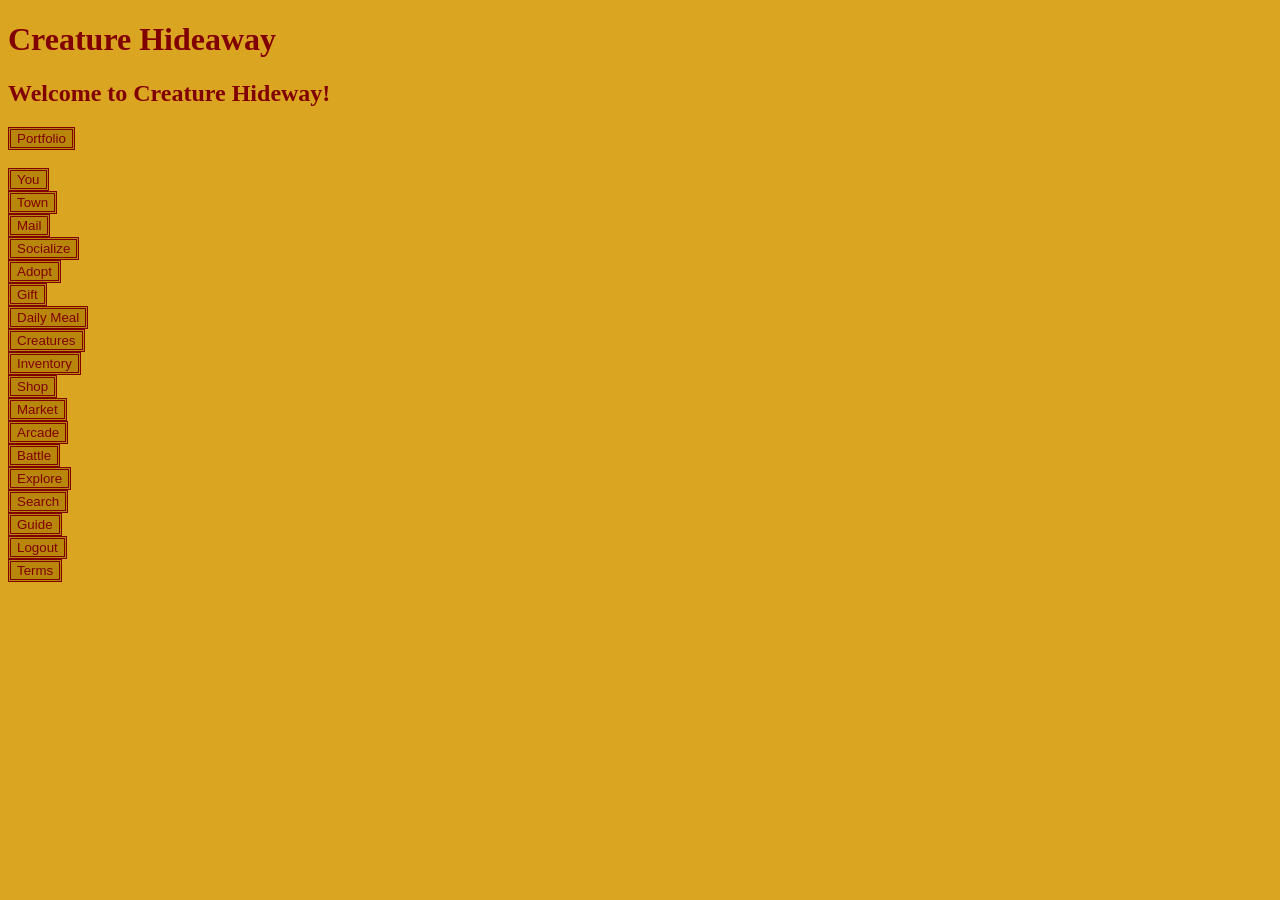
<file: Index.html>
<!DOCTYPE html>
<html lang = "en">
<head>
  <link rel ="stylesheet" href="CHStyles.css">
  <meta charset = "utf-8">
  <title> Creature Hideway </title>
</head>

<body>
<h1>Creature Hideaway</h1>

<h2> Welcome to Creature Hideway! </h2>

<a href="index.html">
  <button>Portfolio</button>
</a>
<br>
<br>
<button onclick= "alert('There is no You to visit!')">You</button>
<br>
<a href="Town.html">
  <button>Town</button>
</a>
<br>
<button onclick= "alert('The Post Office seems closed...')">Mail</button>
<br>
<button onclick= "alert('The Social Meadows are not open...')">Socialize</button>
<br>
<button onclick= "alert('The Adoption Center seems not to be open...')">Adopt</button>
<br>
<button onclick= "alert('There is construction sign reading Under Construction...')">Gift</button>
<br>
<button onclick= "alert('There is no food here and the fire is getting cold...')">Daily Meal</button>
<br>
<button onclick= "alert('The Creatures are sleeping!')">Creatures</button>
<br>
<a href="Inventory.html">
  <button>Inventory</button>
</a>
<br>
<button onclick='alert("There is nothing to buy...")'> Shop</button>
<br>
<button onclick='alert("The Market is closed for weather...")'> Market</button>
<br>
<button onclick='alert("The Arcade seems to be closed...")'> Arcade</button>
<br>
<button onclick='alert("There is nothing to fight...")'> Battle</button>
<br>
<button onclick='alert("The road is blocked...")'> Explore</button>
<br>
<button onclick='alert("You find nothing...")'> Search</button>
<br>
<button onclick='alert("There is no guide...")'>Guide </button>
<br>
<button onclick='alert("There is nothing to leave...")'>Logout </button>
<br>
<button onclick='alert("There is nothing to read...")'>Terms </button>
</body>
</html>
</file>
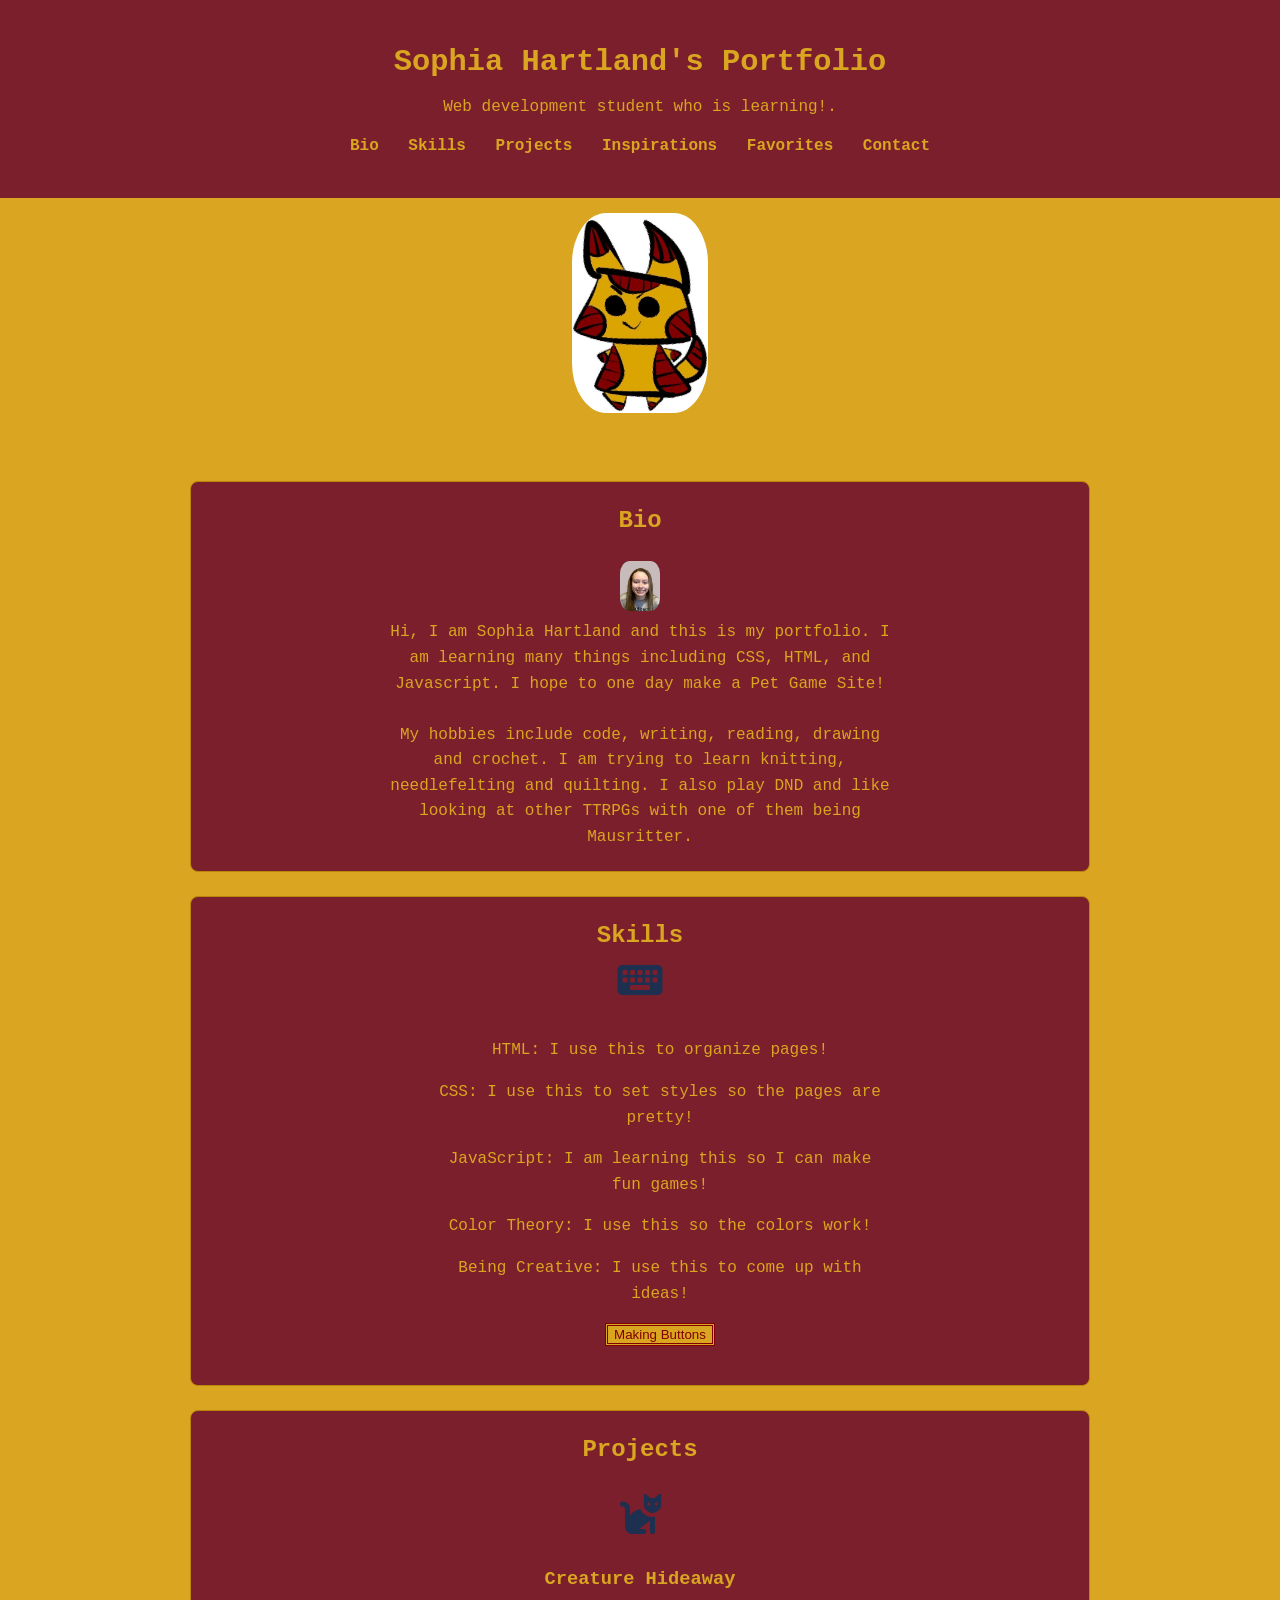
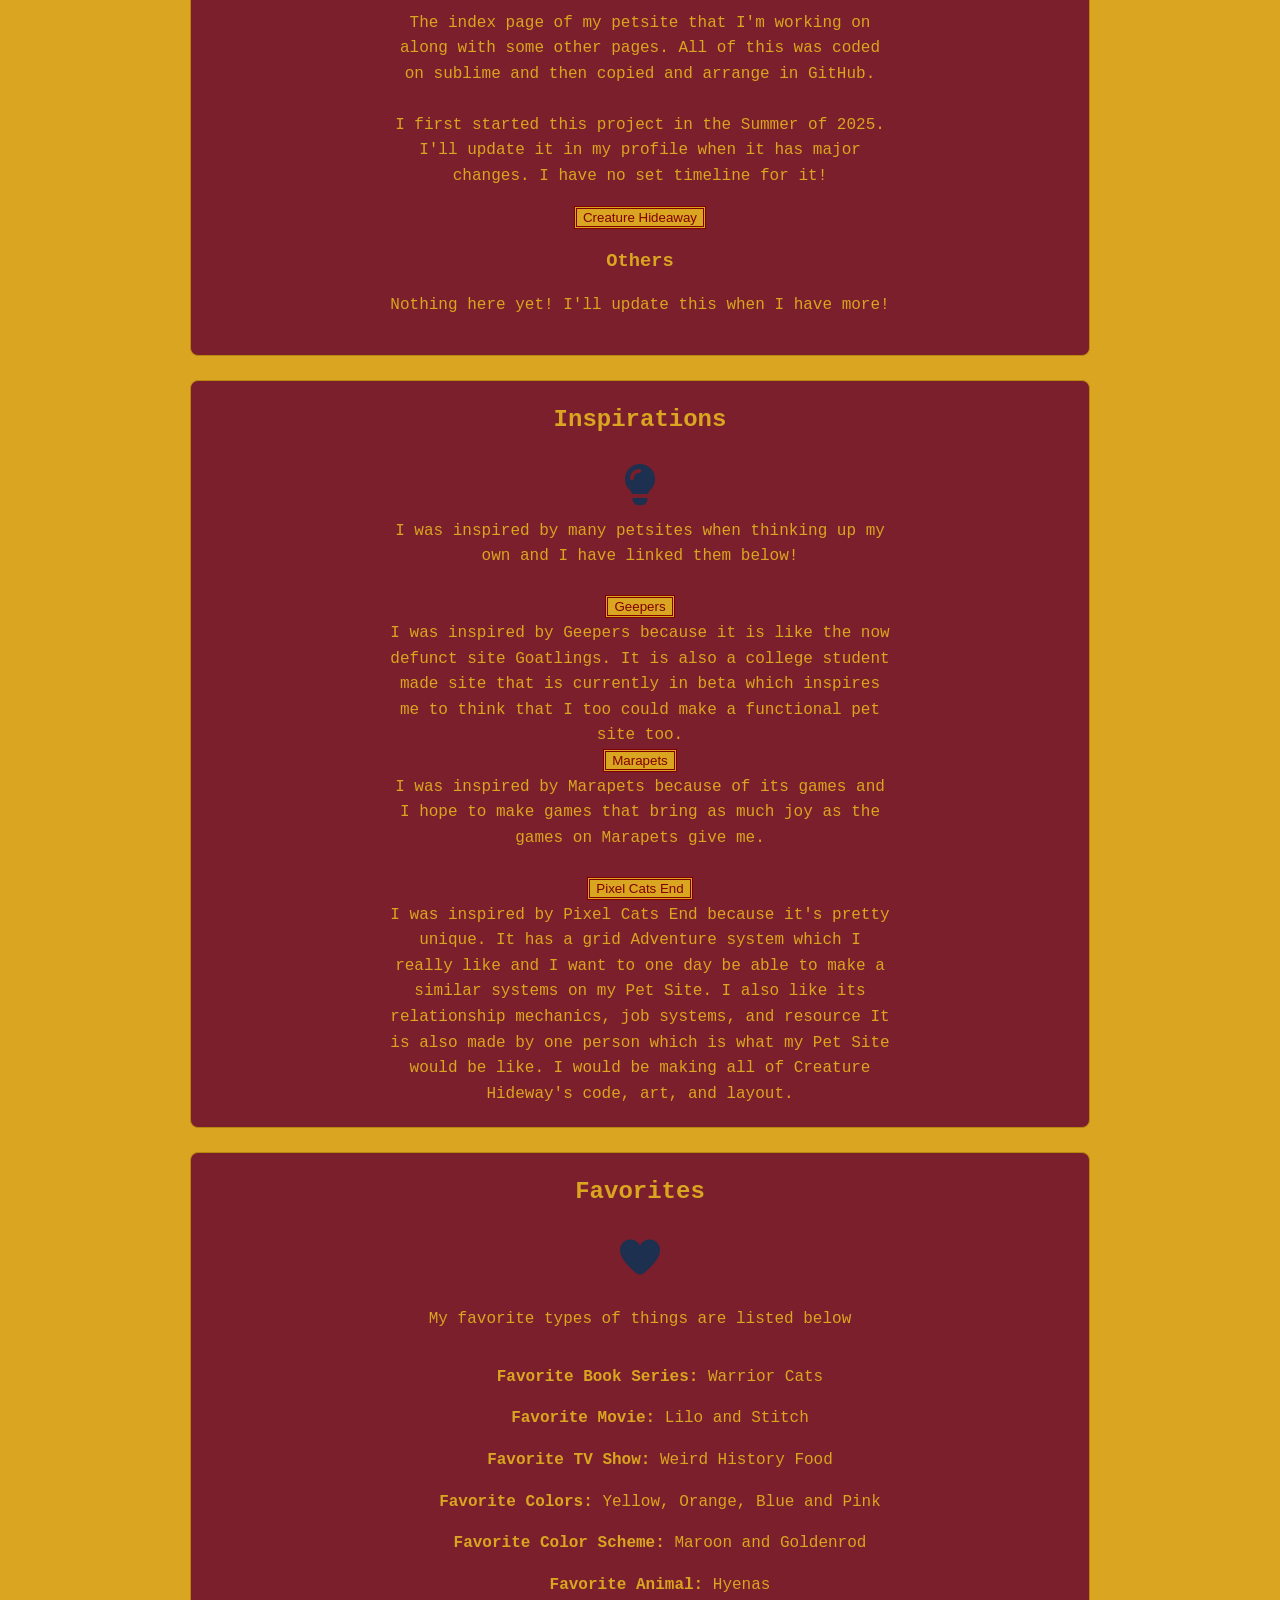
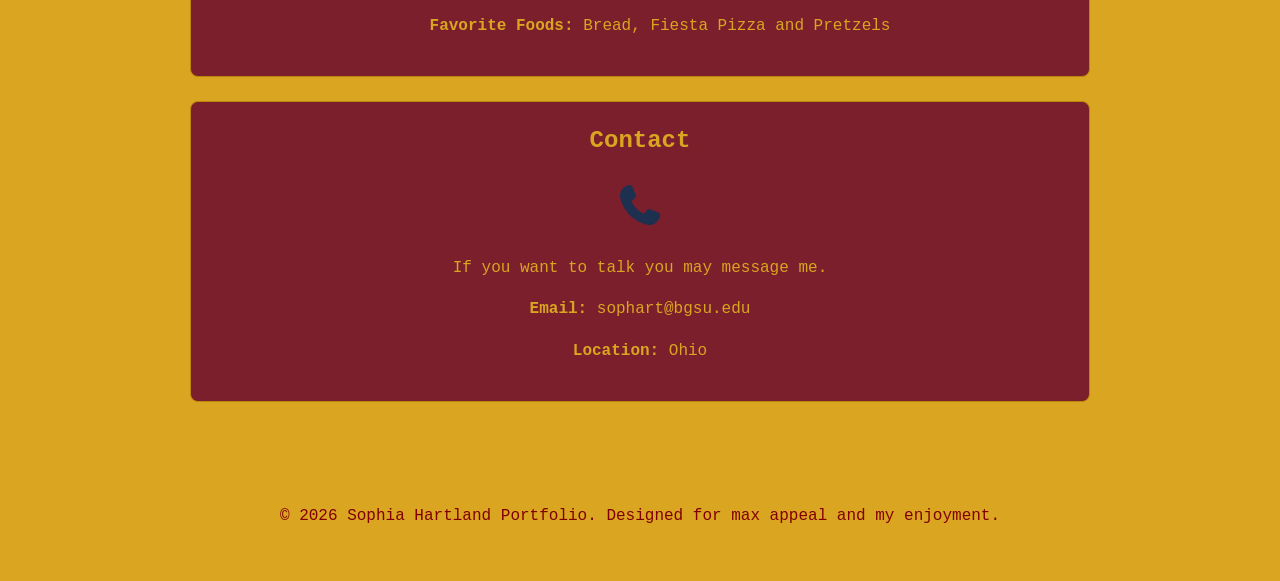
<file: index.html>
<!DOCTYPE html>
<html lang="en">
<head>
  <meta charset="UTF-8">
  <meta name="viewport" content="width=device-width, initial-scale=1.0">
  <title>Sophia Hartland's Portfolio</title>
  <link rel="stylesheet" href="style.css">
</head>
<body>
  <header class="site-header">
    <div class="container">
      <div class="brand">
        <h1> Sophia Hartland's Portfolio</h1>
        <p>Web development student who is learning!.</p>
      </div>
      <nav class="site-nav">
        <a href="#bio">Bio</a>
        <a href="#skills">Skills</a>
        <a href="#projects">Projects</a>
         <a href="#inspirations">Inspirations</a>
        <a href="#favorites">Favorites</a>
        <a href="#contact">Contact</a>
      </nav>
    </div>
  </header>
  <div class="main image">
    <a href="#projects">
  <img src="IMG_9772.jpg" alt="Img of Yellow and Red Cat" class="profile-image">
  </a>
  </div>
  <main class="container">
    <section id="bio" class="section card">
      <h2>Bio</h2>
      <div class="icon image">
        <img src="thumbnail_thumbnail_IMG_3726.jpg" alt="Image of website creator" class="icon-image">
        </div>
      <p> Hi, I am Sophia Hartland and this is my portfolio. I am learning many things including CSS, HTML, and Javascript. I hope to one day make a Pet Game Site!
        <br>
        <br>
        My hobbies include code, writing, reading, drawing and crochet. I am trying to learn knitting, needlefelting and quilting. I also play DND and like looking at other TTRPGs with one of them being Mausritter. 
      </p>
    </section>

    <section id="skills" class="section card">
      <h2>Skills
        <div class="icon image">
        <img src="keyboard-solid.png" alt="Image of a keyboard" class="icon-image">
        </div>
      </h2>
      <ul class="skill-list">
        <p>HTML: I use this to organize pages!</p>
        <p>CSS: I use this to set styles so the pages are pretty!</p>
        <p>JavaScript: I am learning this so I can make fun games! </p>
        <p>Color Theory: I use this so the colors work!</p>
        <p> Being Creative: I use this to come up with ideas!</p>
        <a href="Button Place.html">
         <button> Making Buttons</button>
        </p>
        </a>
        </li>
      </ul>
    </section>

    <section id="projects" class="section card">
      <h2>Projects</h2>
       <div class="icon image">
        <img src="cat-solid.png" alt="Image of a cat" class="icon-image">
        </div>
      <div class="project-item">
        <h3>Creature Hideaway</h3>
        <p> The index page of my petsite that I'm working on along with some other pages. All of this was coded on sublime and then copied and arrange in GitHub.
        <br>
        <br>
        I first started this project in the Summer of 2025. I'll update it in my profile when it has major changes. I have no set timeline for it!
        </p>
          <a href="Index.html">
            <button>Creature Hideaway</button>
          </a>
        <br>
        <h3>Others </h3>
        <p>Nothing here yet! I'll update this when I have more!</p>
      </div>
    </section>

<section id="inspirations" class="section card">
      <h2>Inspirations</h2>
      <div class="icon image">
        <img src="lightbulb-solid.png" alt="Image of a lightbulb" class="icon-image">
        </div>
        <p>I was inspired by many petsites when thinking up my own and I have linked them below!</p>
        <br>
          <a href="https://www.geeperpets.com/">
            <button>Geepers</button>
          </a>
          <p>I was inspired by Geepers because it is like the now defunct site Goatlings. It is also a college student made site that is currently in beta which inspires me to think that I too could make a functional pet site too. </p>
          <a href="https://marapets.com/">
            <button>Marapets</button>
          </a>
          <p> I was inspired by Marapets because of its games and I hope to make games that bring as much joy as the games on Marapets give me. </p>
          <br>
          <a href="https://www.pixelcatsend.com/">
            <button>Pixel Cats End</button>
          </a>
          <p> I was inspired by Pixel Cats End because it's pretty unique. It has a grid Adventure system which I really like and I want to one day be able to make a similar systems on my Pet Site. I also like its relationship mechanics, job systems, and resource It is also made by one person which is what my Pet Site would be like. I would be making all of Creature Hideway's code, art, and layout.</p>
    </section>

    <section id="favorites" class="section card">
      <h2>Favorites</h2>
       <div class="icon image">
        <img src="heart-solid.png" alt="Image of a heart" class="icon-image">
        </div>
      <p>My favorite types of things are listed below</p>
      <ul class="favorite-list">
        <p><strong>Favorite Book Series:</strong> Warrior Cats </p>
        <p><strong>Favorite Movie:</strong> Lilo and Stitch</p>
        <p><strong>Favorite TV Show:</strong> Weird History Food</p>
        <p><strong>Favorite Colors: </strong> Yellow, Orange, Blue and Pink</p>
        <p><strong>Favorite Color Scheme:</strong> Maroon and Goldenrod</p>
        <p><strong>Favorite Animal: </strong> Hyenas</p>
        <p><strong>Favorite Foods:</strong> Bread, Fiesta Pizza and Pretzels</p>
      </ul>
    </section>

    <section id="contact" class="section card">
      <h2>Contact</h2>
       <div class="icon image">
        <img src="phone-solid.png" alt="Image of a phone" class="icon-image">
        </div>
      <p>If you want to talk you may message me.</p>
      <p><strong>Email:</strong> sophart@bgsu.edu</p>
      <p><strong>Location:</strong> Ohio</p>
    </section>
  </div>
  </main>

  <footer class="site-footer">
    <div class="container">
      <p>© 2026 Sophia Hartland Portfolio. Designed for max appeal and my enjoyment.</p>
    </div>
  </footer>
</body>
</html>
</file>
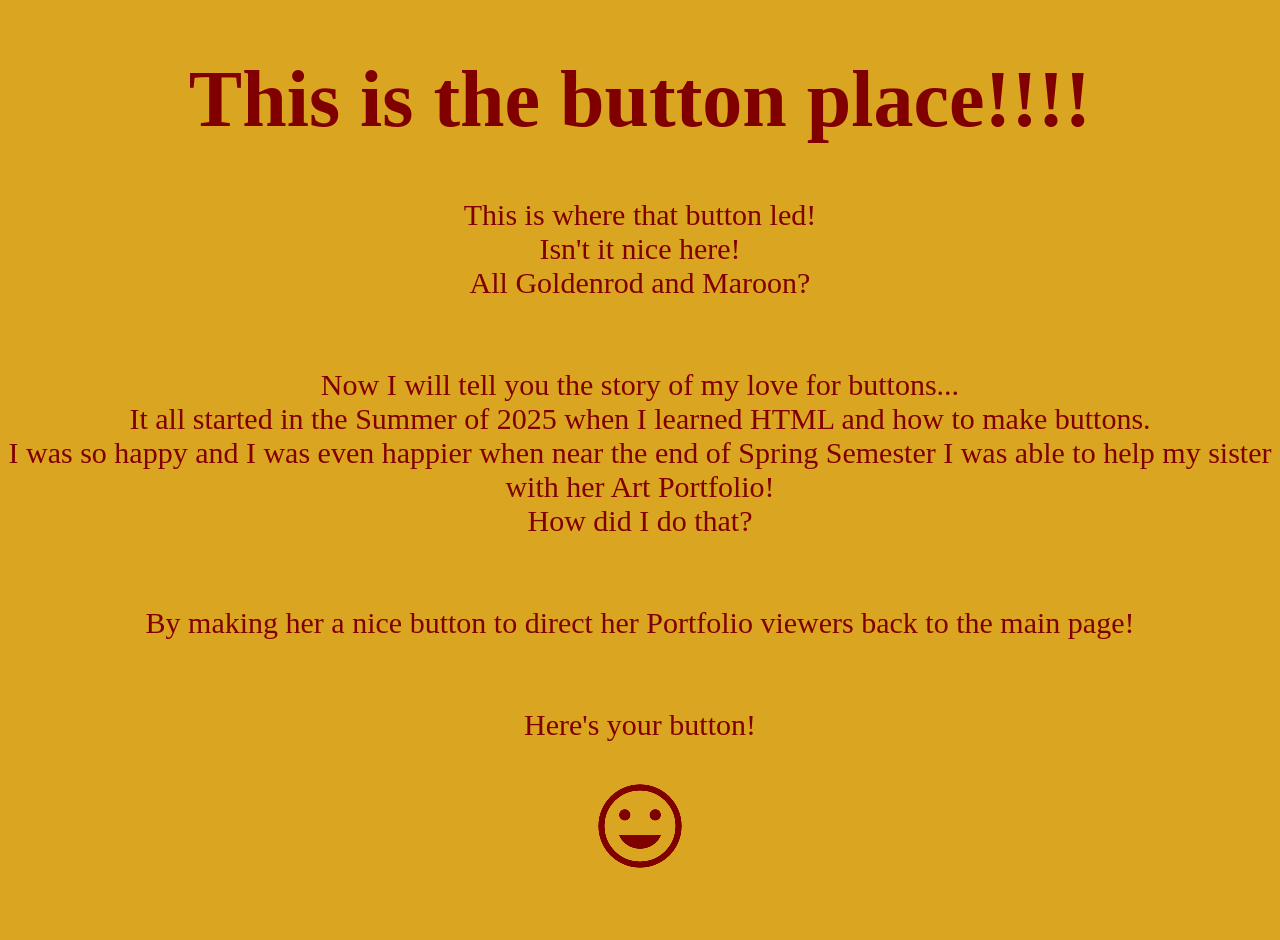
<file: Button Place.html>
<!DOCTYPE html>
<html lang="en">
<head>
  <meta charset="utf-8">
  <meta name="viewport" content="width=device-width,initial-scale=1">
  <title>The Button Place</title>
  <link rel="stylesheet" href="Button.Style.css">
</head>
<body>
<h1>This is the button place!!!!</h1>
<p> This is where that button led!
<br>
Isn't it nice here!
<br>
All Goldenrod and Maroon?
<br>
<br>
<br>
Now I will tell you the story of my love for buttons...
<br>
It all started in the Summer of 2025 when I learned HTML and how to make buttons.
<br>
I was so happy and I was even happier when near the end of Spring Semester I was able to help my sister with her Art Portfolio!
<br>
How did I do that?
<br>
<br>
<br>
By making her a nice button to direct her Portfolio viewers back to the main page!
<br>
<br>
<br>
Here's your button!
<br>
<br>
 <a href="index.html">
  <img src="img/mood_100dp_800000_FILL0_wght400_GRAD0_opsz48.png" alt="Home">
<br>
</a>
</p>
</body>
</html>
</file>
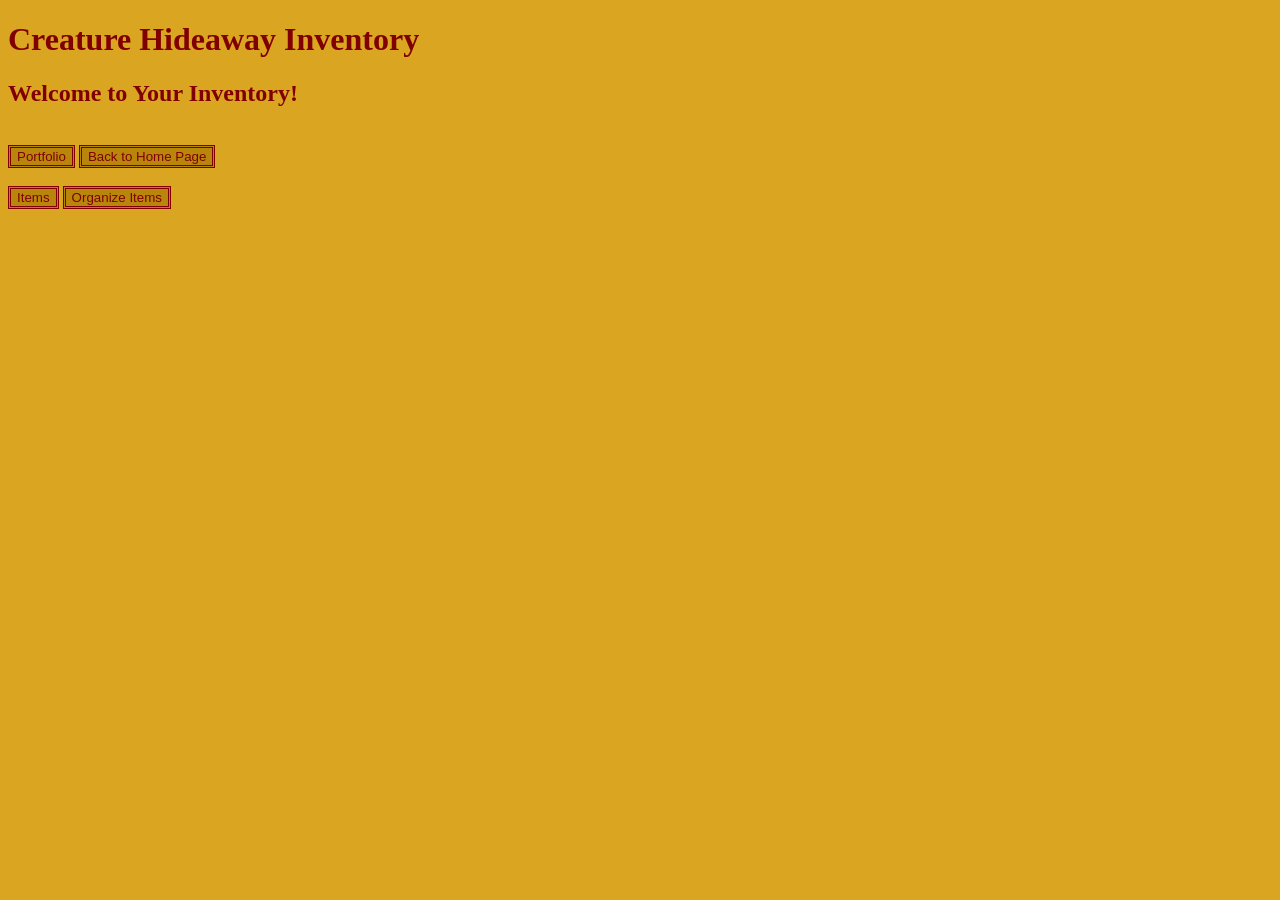
<file: Inventory.html>
<!DOCTYPE html>
<html lang = "en">
<head>
	<link rel ="stylesheet" href="CHStyles.css">
	<meta charset = "utf-8">
	<title> Inventory </title>
</head>

<body>
<body style ='background-color:goldenrod;'>
<h1 >Creature Hideaway Inventory</h1>

<h2> Welcome to Your Inventory! </h2>
<br>
<a href="index.html">
  <button>Portfolio</button>
</a>
<a href="Index.html">
  <button>Back to Home Page</button>
</a>
<br>
<br>
<button onclick='alert("You have nothing...")'> Items</button>
<button onclick='alert("There is nothing to organize...")'> Organize Items</button>

</body>
</html>
</file>
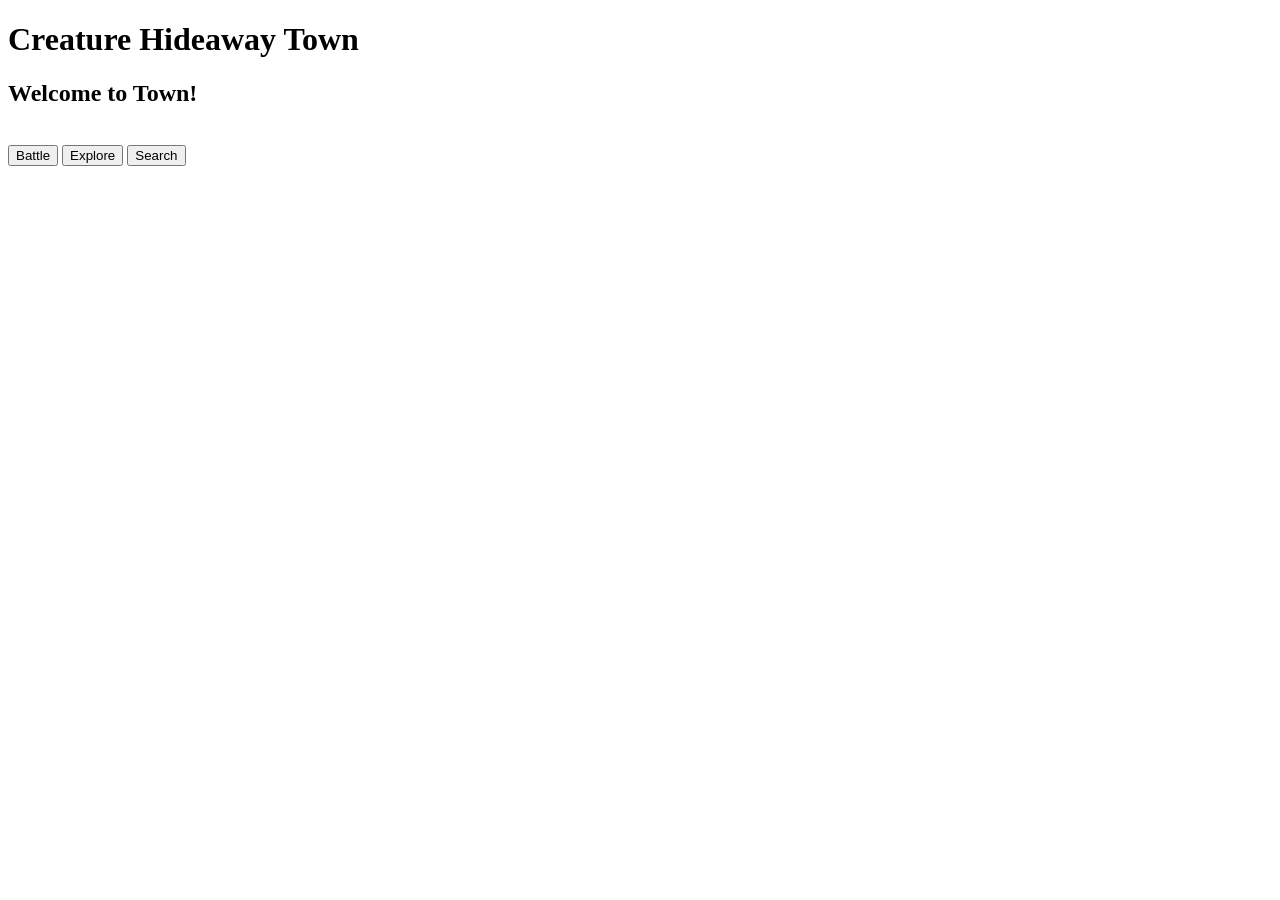
<file: TheEnd.html>
<!DOCTYPE html>
<html lang = "en">
<head>
	 <link rel ="stylesheet" href="C:\Users\Sophia\Documents\Creature Hideaway\CHStyles.css">
	<meta charset = "utf-8">
	<title> The End</title>
</head>

<body>
<h1>Creature Hideaway Town</h1>

<h2> Welcome to Town! </h2>
<br>

<button onclick='alert("There is nothing to fight...")'> Battle</button>
<button onclick='alert("The road is blocked...")'> Explore</button>
<button onclick='alert("You find nothing...")'> Search</button>

</body>
</html>
</file>
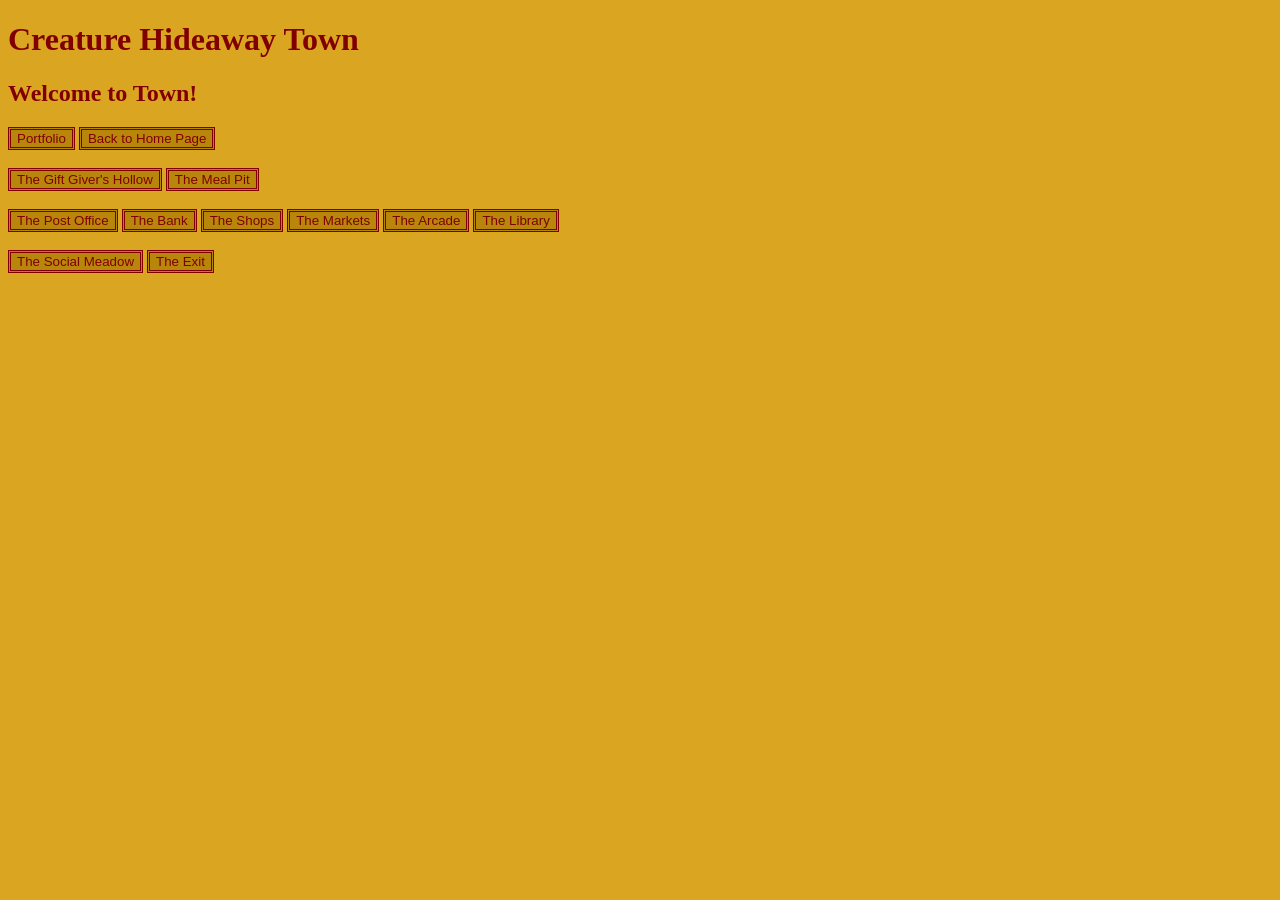
<file: Town.html>
<!DOCTYPE html>
<html lang = "en">
<head>
	 <link rel ="stylesheet" href="CHStyles.css">
	<meta charset = "utf-8">
	<title> Creature HideawayTown </title>
</head>

<body>
<h1 >Creature Hideaway Town</h1>

<h2> Welcome to Town! </h2>
<a href="index.html">
  <button>Portfolio</button>
</a>
<a href="Index.html">
  <button>Back to Home Page</button>
</a>
<br>
<br>
<button onclick='alert("The Gift Giver seems to be hibernating...")'> The Gift Giver's Hollow</button>
<button onclick='alert("The meal pit is long cold...")'> The Meal Pit</button>
<br>
<br>

<button onclick='alert("A sign reads closed...")'> The Post Office </button>
<button onclick='alert("A sign reads closed...")'> The Bank</button>
<button onclick='alert("The shop fronts all have signs reading closed...")'> The Shops</button>
<button onclick='alert("There is no one here...")'> The Markets </button>
<button onclick='alert("There are no games here...")'> The Arcade</button>
<button onclick='alert("A sign reads closed...")'> The Library</button>
<br>
<br>

<button onclick='alert("It seems the creatures are too sleepy...")'> The Social Meadow </button>
<button onclick='alert("You really want to venture out?")'> The Exit </button>
</body>
</html>
</file>
<file: CHStyles.css>
body{
	background-color:goldenrod;
	color:maroon;
}

h1{
	background-color:goldenrod;
	color:maroon;

}
h2{
	background-color:goldenrod;
	color:maroon;
}
h3{
	background-color:goldenrod;
	color:maroon;
}
button {

	background-color:darkgoldenrod;
	color:maroon;
	border:double;
}
a{
    text-decoration:none;
}
.img1 {
	display: flex;
  justify-content: center;
  align-items: center;
  border: 5px solid maroon;
}
.img2 {
	border: 5px dotted maroon;
}

.MainProfile{ 
	margin-right: auto;
    margin-left: auto;
    float:left;
	 border: 5px solid maroon;
	 background-color: goldenrod;
	 width: 25%;
	 height:100%;
}
.MiddleProfile{
	margin-right: auto;
    margin-left: auto;
	float:left;
	border: 5px solid maroon;
	 background-color: goldenrod;
	 width: 25%;
	 height:100%;
	 margin: 0 auto;  
    display: block;
}
.LastProfile{ 
	margin-right: auto;
    margin-left: auto;
  float:right;
	 border: 5px solid maroon;
	 background-color: goldenrod;
	 width: 25%;
	 height:100%;
}
</file>
<file: style.css>
/* Simple beginner-friendly styles for a centered portfolio page */

:root {
  --background: goldenrod;
  --surface: #7b1f2c;
  --text: goldenrod;
  --primary: #7b1f2c;
  --accent: #e07a32;
  --border: darkgoldenrod;
}

* {
  box-sizing: border-box;
}
button{
	background-color:goldenrod;
	color:maroon;
	border:double;
}
body {
  margin: 0;
  font-family:Courier New;
  background: var(--background);
  color: var(--text);
  line-height: 1.6;
  text-align: center;
}

.container {
  width: 90%;
  max-width: 900px;
  margin: 0 auto;
  padding: 20px 0;
  text-align:center;
}

.site-header {
  background: var(--primary);
  color: var(--text);
  padding: 18px 0;
}

.brand h1 {
  margin: 0;
  font-size: 1.9rem; 
  text-align:center;
}

.brand p {
  margin: 8px 0 0;
  color: var(--text);
  text-align:center;
}

.site-nav {
  margin-top: 14px;
}

.site-nav a {
  color: var(--text);
  text-decoration: none;
  margin: 0 10px;
  font-weight: bold;
}

.site-nav a:hover {
  color: darkgoldenrod;
}

.section {
  margin-top: 24px;
}

.card {
  background: var(--surface);
  border: 1px solid var(--border);
  border-radius: 8px;
  padding: 20px;
}

#bio p {
  text-align: center;
  margin: 0 auto;
  max-width: 500px;
}

h2 {
  color: var(--text);
  margin-top: 0;
  text-align:center;

}

h3 {
  margin: 16px 0 8px;
  color: var(--text);
  text-align:center;
}

.skill-list{
   max-width: 500px;  
  margin: 5px auto
}
.favorite-list {
  display: inline-block;
  text-align: center;
  margin: 0 auto;
}

.skill-list li,
.favorite-list li {
  margin-bottom: 8px;
}

.project-item {
  text-align:center;
  max-width: 500px;
  margin:0 auto;
}

.project-item:first-child {
  border-top: none;
  padding-top: 0;
  margin-top: 0;
  text-align: center;
}

.site-footer {
  padding: 16px 0;
  margin-top: 30px;
  color: maroon;
}
.main img{
  margin: 15px;
  max-width: 200px;
  max-height: 200px;
  border-radius: 25%;
  align-content:center;
}
.icon img{
  max-width: 50px;
  max-height:50px;
  border-radius: 25%;
}
#inspirations p{
 text-align: center;
  margin: 0 auto;
  max-width: 500px; 
}
</file>
<file: Button.Style.css>
h1{
  color:maroon;
  font-size: 80px;
 text-align: center;
}
a{
text-decoration: none;
display: inline-block;
text-align: center;
}
img{
display: block; 
margin: 0 auto;
}
p{
  color:maroon;
  font-size:30px;
  text-align: center;
}
body{
  background-color:goldenrod
}
</file>
